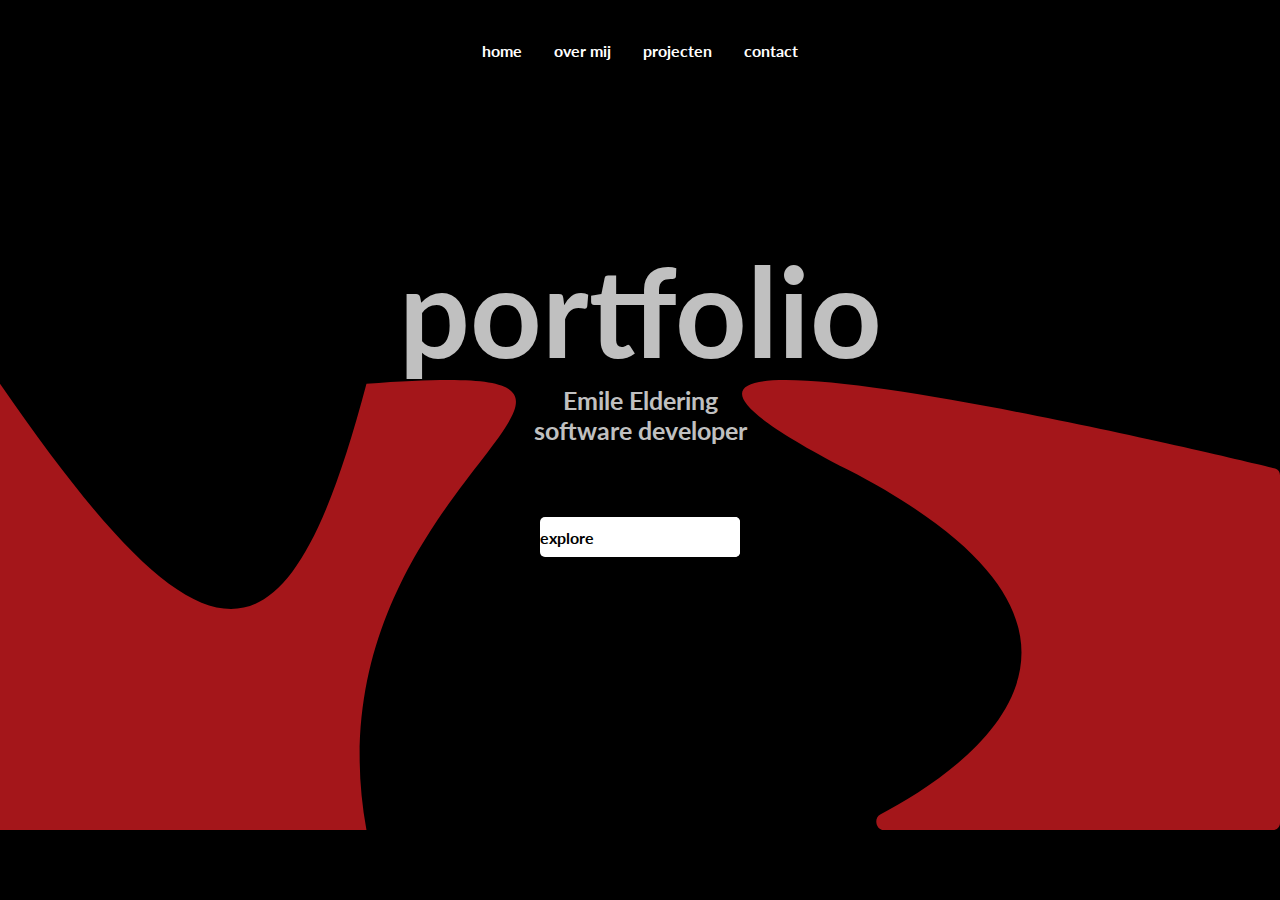
<file: index.html>
<!DOCTYPE html>
<html lang="en">

<head>
    <link rel="preconnect" href="https://fonts.googleapis.com">
    <link rel="preconnect" href="https://fonts.gstatic.com" crossorigin>
    <link
        href="https://fonts.googleapis.com/css2?family=Lato:ital,wght@0,100;0,300;0,400;0,700;0,900;1,100;1,300;1,400;1,700;1,900&display=swap"
        rel="stylesheet">
    <link rel="stylesheet" href="css/style.css">
    <title>portfolio</title>
</head>

<body class="body">
    <header>
        
        <nav>
            <ul>
                <li><a class="active" href="index.html">home</a></li>
                <li><a href="overmij.html">over mij</a></li>
                <li><a href="projecten.html">projecten</a></li>
                <li><a class="active" href="contact.html">contact</a></li>
            </ul>
        </nav>

    </header>
    <main>
<section class="intro">
 <h1>portfolio</h1>
 <h3>Emile Eldering</h3>
 <h4>software developer</h4>
 <div class="explore-knop"> 
 <div class="explore-button"><p>explore</p>
<a href="explore.html" class="explore-button"></a>
</div>
 <img src="img/shape-left.svg" class="shape-common" alt="">
 <img src="img/shape-rigth.svg" class="shape-rigth" alt="">
</div> 
</section>

    </main>
    <footer>

    </footer>
</body>

</html>
</file>
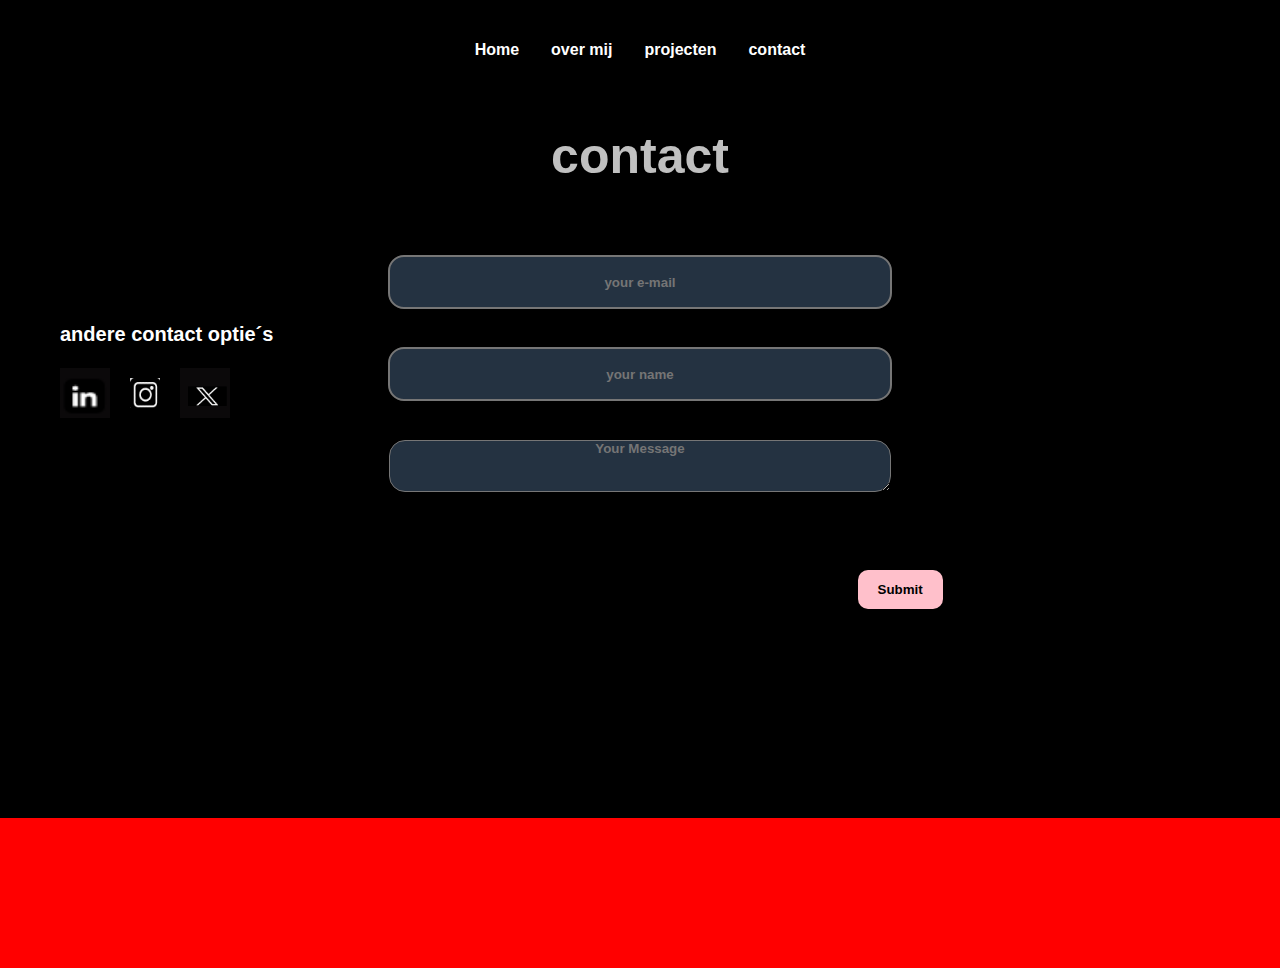
<file: contact.html>
<!DOCTYPE html>
<html lang="en">

<head>
    <link rel="stylesheet" href="css/style.css">
    <title>portfolio</title>
</head>

<body class="body">
    <header>
        
        <nav>
            <ul>
                
                <li><a class="active" href="index.html">Home</a></li>
                <li><a href="overmij.html">over mij</a></li>
                <li><a href="projecten.html">projecten</a></li>
                <li><a class="active" href="">contact</a></li>
            </ul>
        </nav>
      
    </header>
    <main>
        <section class="contact">
            <div class="border">
            <h1>contact</h1>
         
                <input type="text" name="email" id="email" placeholder="your e-mail">
                <input type="text" name="name" id="name" placeholder="your name">
                <textarea name="message" id="message" placeholder="Your Message" ></textarea>>
            

           
                <input type="submit" id="submit">
            </div>
                
          




<h2>andere contact optie´s</h2>

    <div class="image-socials">
        <!-- Klikbare afbeeldingen die naar een andere website leiden -->
        <a href="https://www.linkedin.com/feed/?trk=onboarding-landing" target="_blank" rel="noopener noreferrer">
            <img src="img/linkin.png" class="klikbare-afbeelding" alt="Klik om naar LinkedIn te gaan" width="50" height="50">
        </a>
    
        <a href="https://www.instagram.com/emile.eldering/" target="_blank" rel="noopener noreferrer">
            <img src="img/insta.png" class="klikbare-foto-insta" alt="Klik om naar Instagram te gaan" width="30" height="30">
        </a>
    
        <a href="https://x.com/home?lang=nl" target="_blank" rel="noopener noreferrer">
            <img src="img/twitter.png" class="klikbare-afbeelding" alt="Klik om naar X te gaan" width="50" height="50">
        </a>
    </div>
    
        

        
<section>
 
</section>

    <footer>
<div class="footer"></div>
    </footer>


</html>
</file>
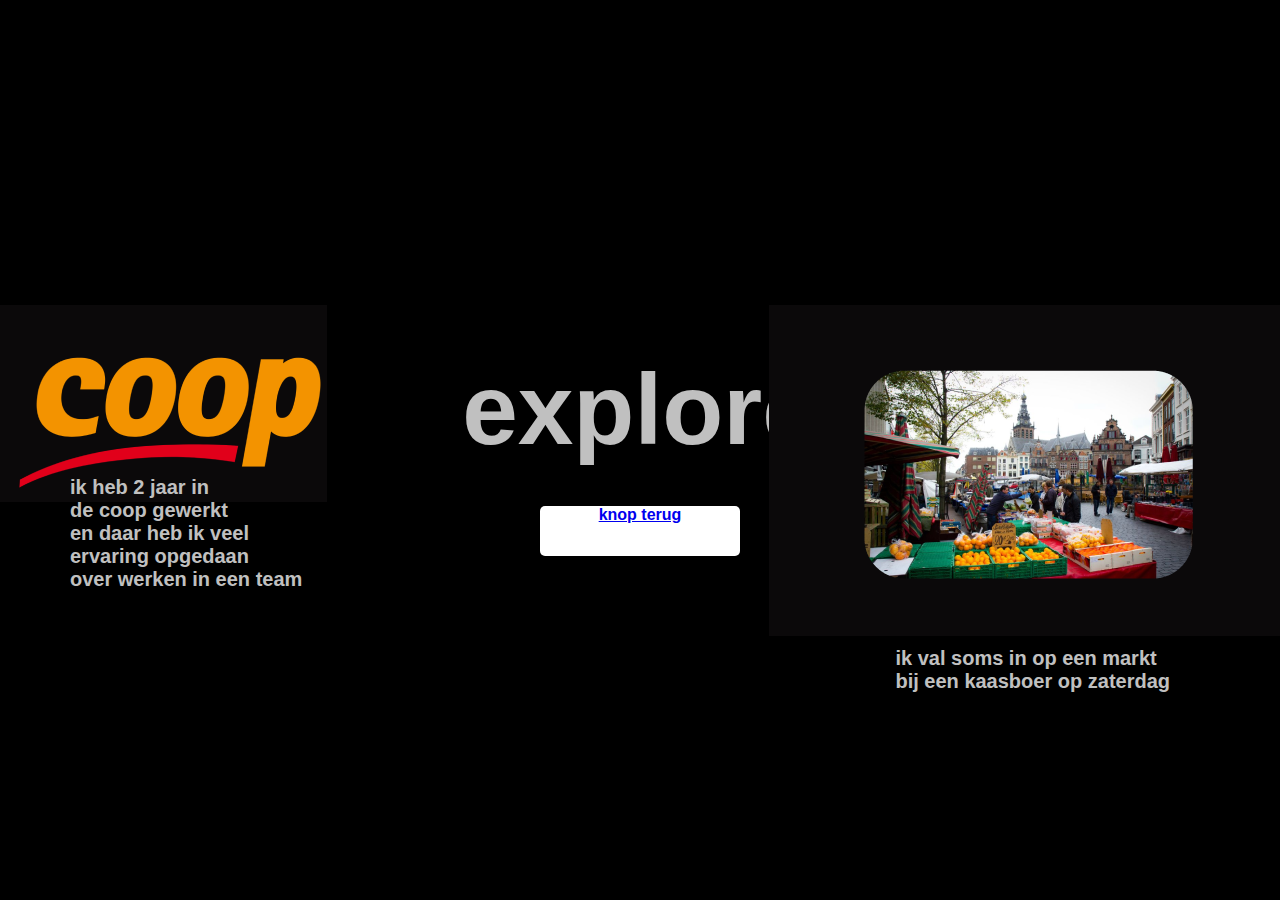
<file: explore.html>
<!DOCTYPE html>
<html lang="en">

<head>
    <link rel="stylesheet" href="css/style.css">
    <title>portfolio</title>
</head>

<body class="body">
    <header>
        
        <nav>
            <ul>
            
            </ul>
        </nav>
     
    </header>
    <main>
<section class="explore-page">
    <h1>explore</h1>
    <img src="img/markt.png" class="markt-img" alt="">
    <h3>ik val soms in op een markt <br> bij een kaasboer op zaterdag</h3>
<img src="img/coop.png" alt="">
<h2>ik heb 2 jaar in <br> de coop gewerkt <br>
en daar heb ik veel <br> ervaring opgedaan <br>
over werken in een team </h2>
    <div class="container-knop-terug">
      <a href="index.html" class="knop-terug">knop terug</a>
    </div>

</section>
</main>
    <footer>

    </footer>


</html>
</file>
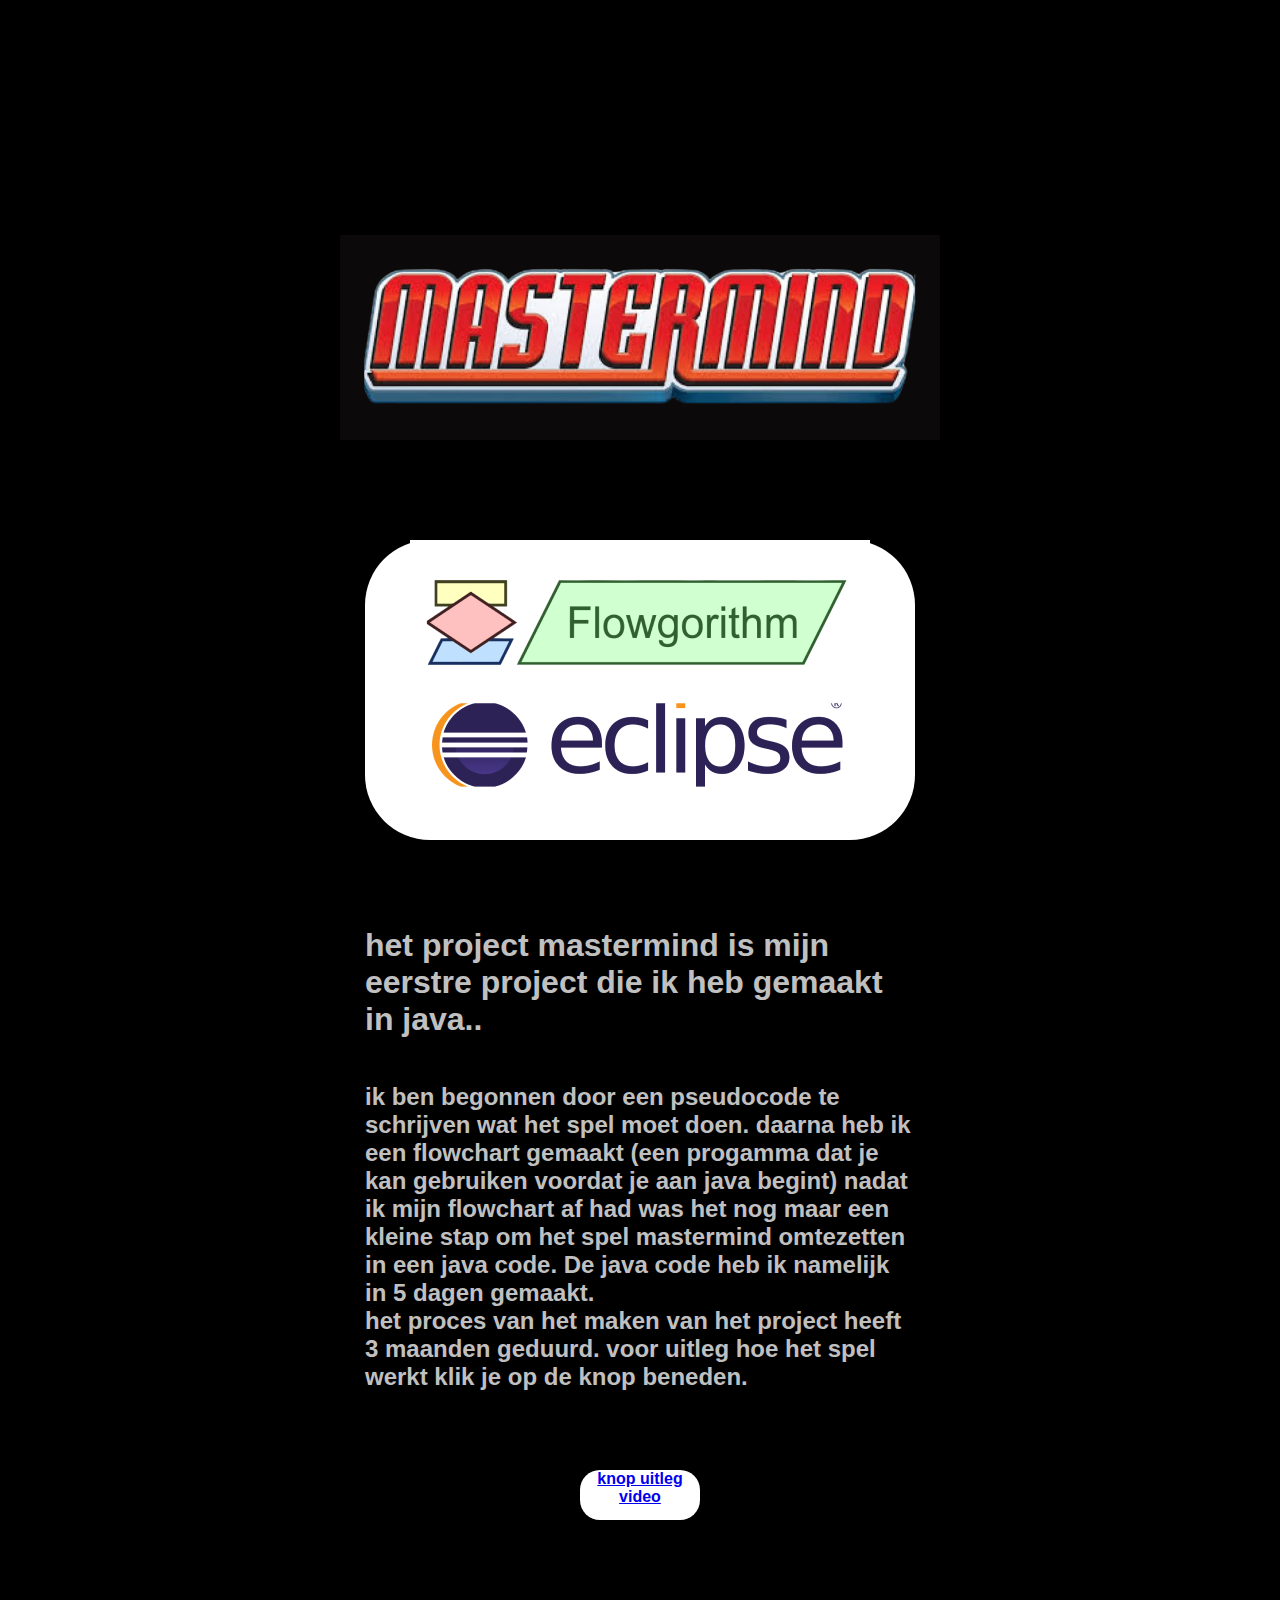
<file: mastermind.html>
<!DOCTYPE html>
<html lang="en">

<head>
    <link rel="stylesheet" href="css/style.css">
    <title>portfolio</title>
</head>

<body class="body">
    <header>
        
        <nav>
            <ul>

            </ul>
        </nav>
       
    </header>
    <main>
        <section class="mastermind">
            <div class="mastermind-img">
                <a href="projecten.html">
            <img src="img/mastermind.png" class="" alt="">
        </a>
        </div>
        
        <div class="uitleg-blok-div">
        <div class="uitleg-blok-mastermind">
        
            <div class="img-eclipse-flowchart">
            <img src="img/Schermafbeelding 2025-01-22 131058.png">
            </div>
        
        
        <h1>het project mastermind is mijn eerstre project die ik heb gemaakt in java..</h1>
        <h2>
            ik ben begonnen door een pseudocode te schrijven wat het spel moet doen.
            daarna heb ik een flowchart gemaakt (een progamma dat je kan gebruiken voordat je aan java begint)
            nadat ik mijn flowchart af had was het nog maar een kleine stap om het spel mastermind omtezetten in een java code.
            De java code heb ik namelijk in 5 dagen gemaakt. <br>
            het proces van het maken van het project heeft 3 maanden geduurd.
            voor uitleg hoe het spel werkt klik je op de knop beneden.
        </h2>
        </div>
        </div>
        <a href="videomastermind.html">
            <div class="video-knop-container">
<div class="video-knop">knop uitleg video </div>
</div>
</a>
        </section>

    </main>
    <footer>
        <div class="footer"></div>
    </footer>
</body>

</html>
</file>
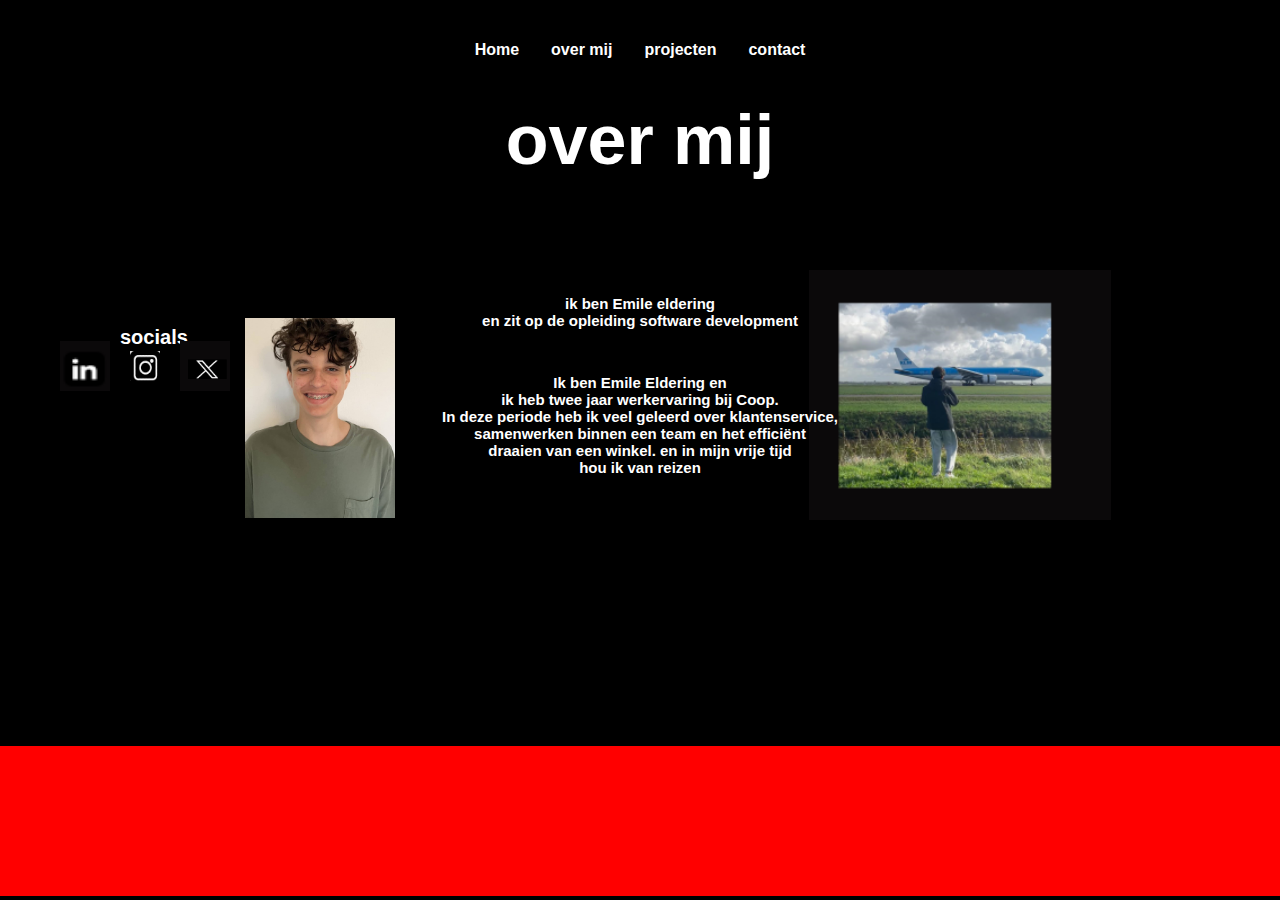
<file: overmij.html>
<!DOCTYPE html>
<html lang="en">

<head>
    <link rel="stylesheet" href="css/style.css">
    <title>portfolio</title>
</head>

<body class="body">
    <header>
        
        <nav>
            <ul>
                
                <li><a class="active" href="index.html">Home</a></li>
                <li><a href="overmij.html">over mij</a></li>
                <li><a href="projecten.html">projecten</a></li>
                <li><a class="active" href="contact.html">contact</a></li>
            </ul>
        </nav>
        
    </header>
    <main>
<section class="over-mij"> 
    <h1>over mij</h1>
<div class="img-container">
    <img src="img/img portfolio.png" class="foto-ik" alt="" width="400px" height="200px">
<img src="img/plaatje ik .png" class="foto-portfolio" alt="" width="400px" height="250px">
</div>
<h2>ik ben Emile eldering <br> en zit op de opleiding software development</h2>
<h3>Ik ben Emile Eldering en <br> ik heb twee jaar werkervaring bij Coop. <br> In deze periode heb ik veel geleerd over klantenservice, <br> samenwerken binnen een team en het efficiënt <br> draaien van een winkel.
en in mijn vrije tijd <br> hou ik van reizen</h3>

<h4>socials</h4>
<div class="container">
    <div class="image-link">
        <!-- Klikbare afbeelding die naar een andere website leidt -->
        <a href="https://www.linkedin.com/feed/?trk=onboarding-landing" target="_blank" rel="noopener noreferrer">
            <img src="img/linkin.png" class="klikbare-afbeelding" alt="Klik om naar een andere website te gaan" width="50px" height="50px">
        </a>
        
        <a href="https://www.instagram.com/emile.eldering/" target="_blank" rel="noopener noreferrer">
            <img src="img/insta.png" class="klikbare-foto-insta" alt="Klik om naar instagram" width="30px" height="30px">
         </a>

    <a href="https://x.com/home?lang=nl" target="_blank" rel="noopener noreferrer">
       <img src="img/twitter.png" class="klikbare-afbeelding" alt="Klik om naar x" width="50px" height="50px">
    </a>
   </div>



    </main>
    <footer>
        <div class="footer">
        </div>
    </footer>
</body>

</html>
</file>
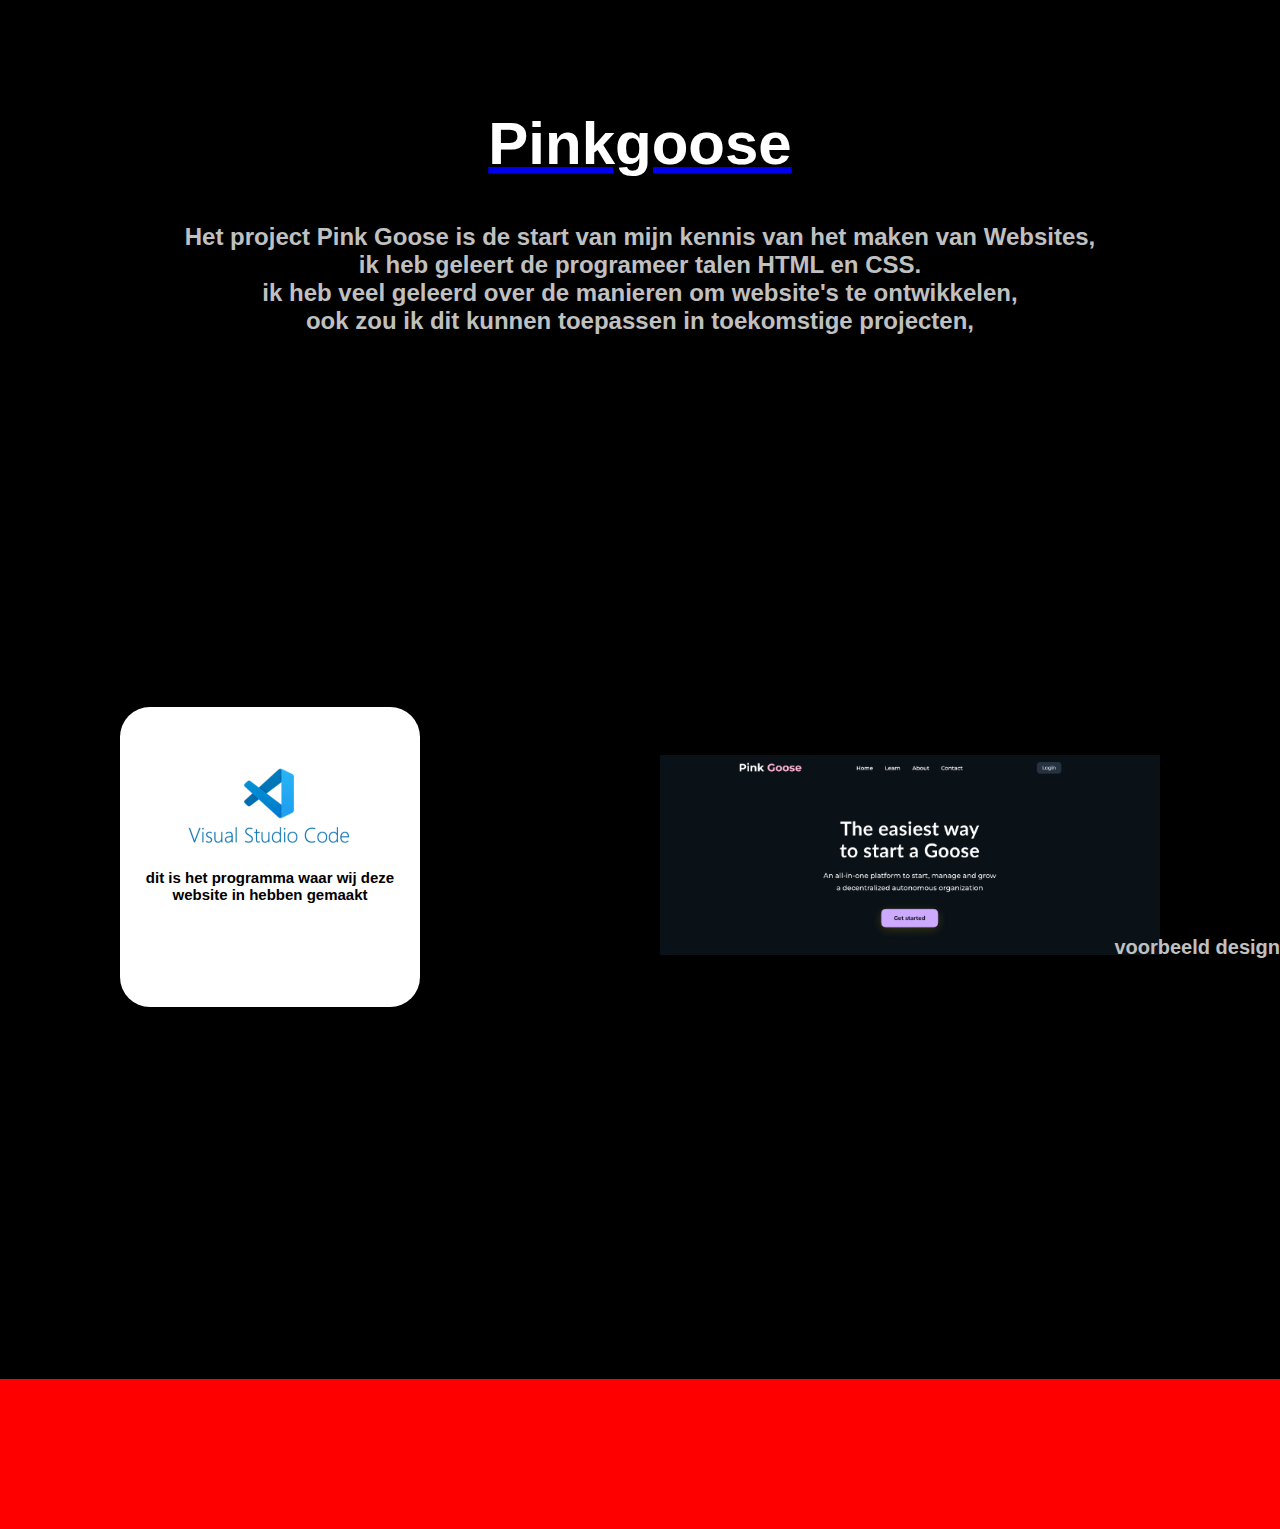
<file: pinkgoose.html>
<!DOCTYPE html>
<html lang="en">

<head>
    <link rel="stylesheet" href="css/style.css">
    <title>portfolio</title>
</head>

<body class="body">
    <header>
        
        <nav>
            <ul>
     
            </ul>
        </nav>
    
    </header>
    <main>
        <section class="pinkgoose">
            <a href="projecten.html">
            <h1>Pinkgoose</h1>
            </a>
            <h2>Het project Pink Goose is de start van mijn kennis van het maken van Websites, <br>
                ik heb geleert de programeer talen HTML en CSS. <br>
            
                ik heb veel geleerd over de manieren om website's te ontwikkelen, <br> ook zou ik dit kunnen toepassen in toekomstige projecten, </h2>
            <div class="container-bijde-blokken">
            <div class="blok-visualstudio">
                <div class="containe-img-vusialstudio">
                <img src="img/vusialstudio.png" alt="">
                </div>
                <h5>dit is het programma waar wij deze 
                    <br> website in hebben gemaakt</h5>
            </div>
            <div class="pinkgoose-img"> <img src="img/pinkgoose design.png" class="plaatje-desing-pinkgoose" alt="" width="500px" height= "500px"></div>
            <h6>voorbeeld design</h6>
            </div>
            
            


            
            
            </section>

    </main>
    <footer>
        <div class="footer"></div>
    </footer>
</body>

</html>
</file>
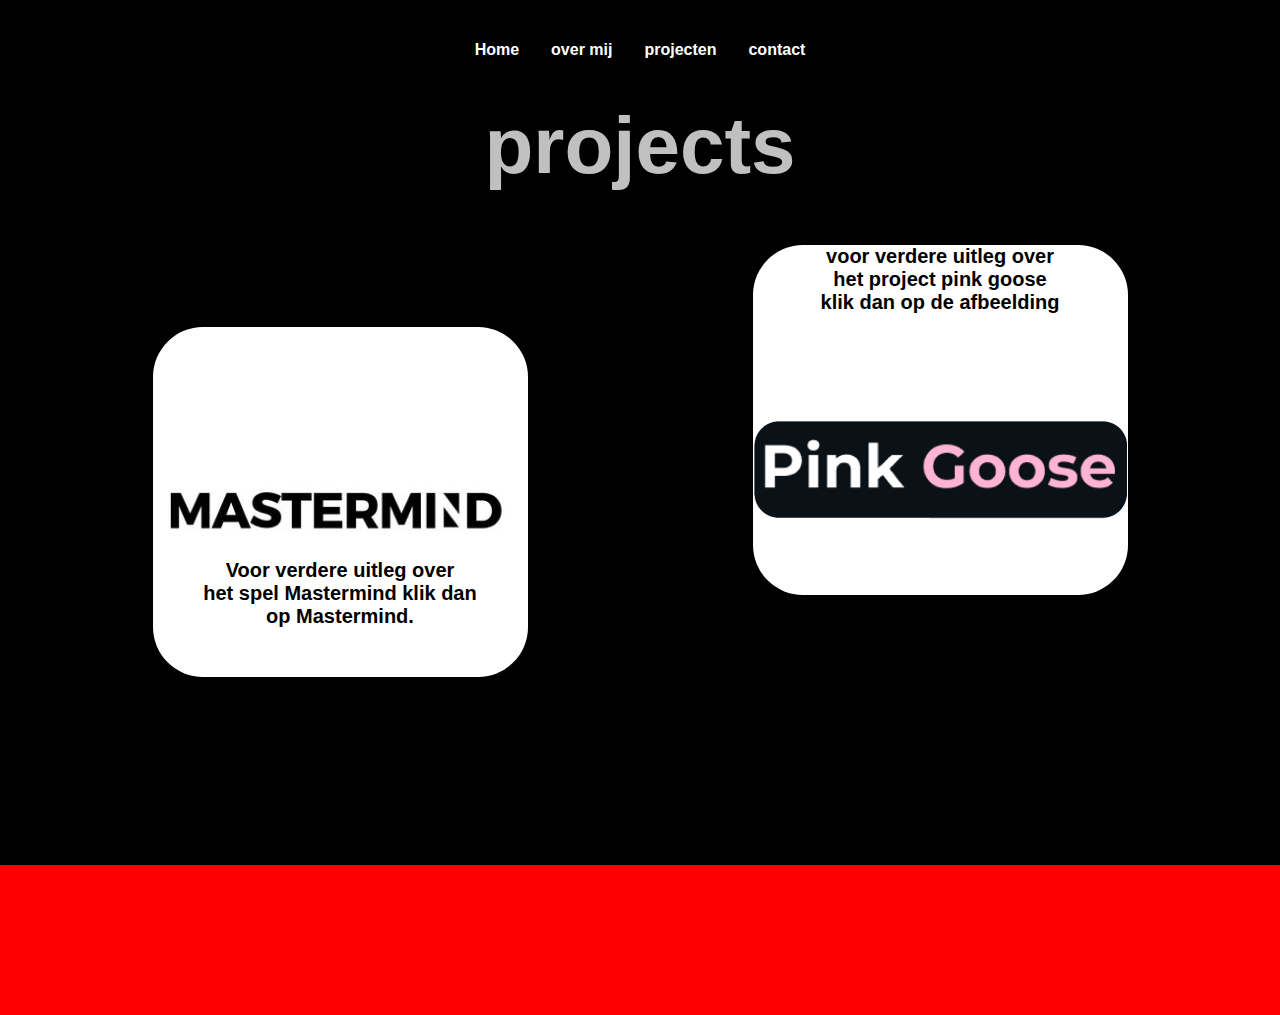
<file: projecten.html>
<!DOCTYPE html>
<html lang="en">

<head>
    <link rel="stylesheet" href="css/style.css">
    <title>portfolio</title>
</head>

<body class="body">
    <header>
        
        <nav>
            <ul>
                
                <li><a class="active" href="index.html">Home</a></li>
                <li><a href="overmij.html">over mij</a></li>
                <li><a href="projecten.html">projecten</a></li>
                <li><a class="active" href="contact.html">contact</a></li>
            </ul>
        </nav>
      
    </header>
    <main>
        
<section class="projecten-info">
<h1>projects</h1>
<div class="container-blok"> 
    <div class="blok-mastermind">
        <a href="mastermind.html">
            <img src="img/Schermafbeelding 2025-01-20 153736.png" class="mastermind" alt="Mastermind">
        </a>
        <h2>Voor verdere uitleg over <br> het spel Mastermind klik dan <br> op Mastermind.</h2>
    </div>
</div>

<div class="container-pinkgoose">
<div class="pinkgoose-blok">
    <h1>voor verdere uitleg over <br> het project pink goose <br> klik dan op de afbeelding</h1>
    <a href="pinkgoose.html">
    <img src="img/pinkgoose logo.png" class="pinkgoose-plaatje" alt="">
</a>
</div>

</div>

</section>

    </main>
    <footer>
        <div class="footer"></div>
    </footer>
</body>

</html>
</file>
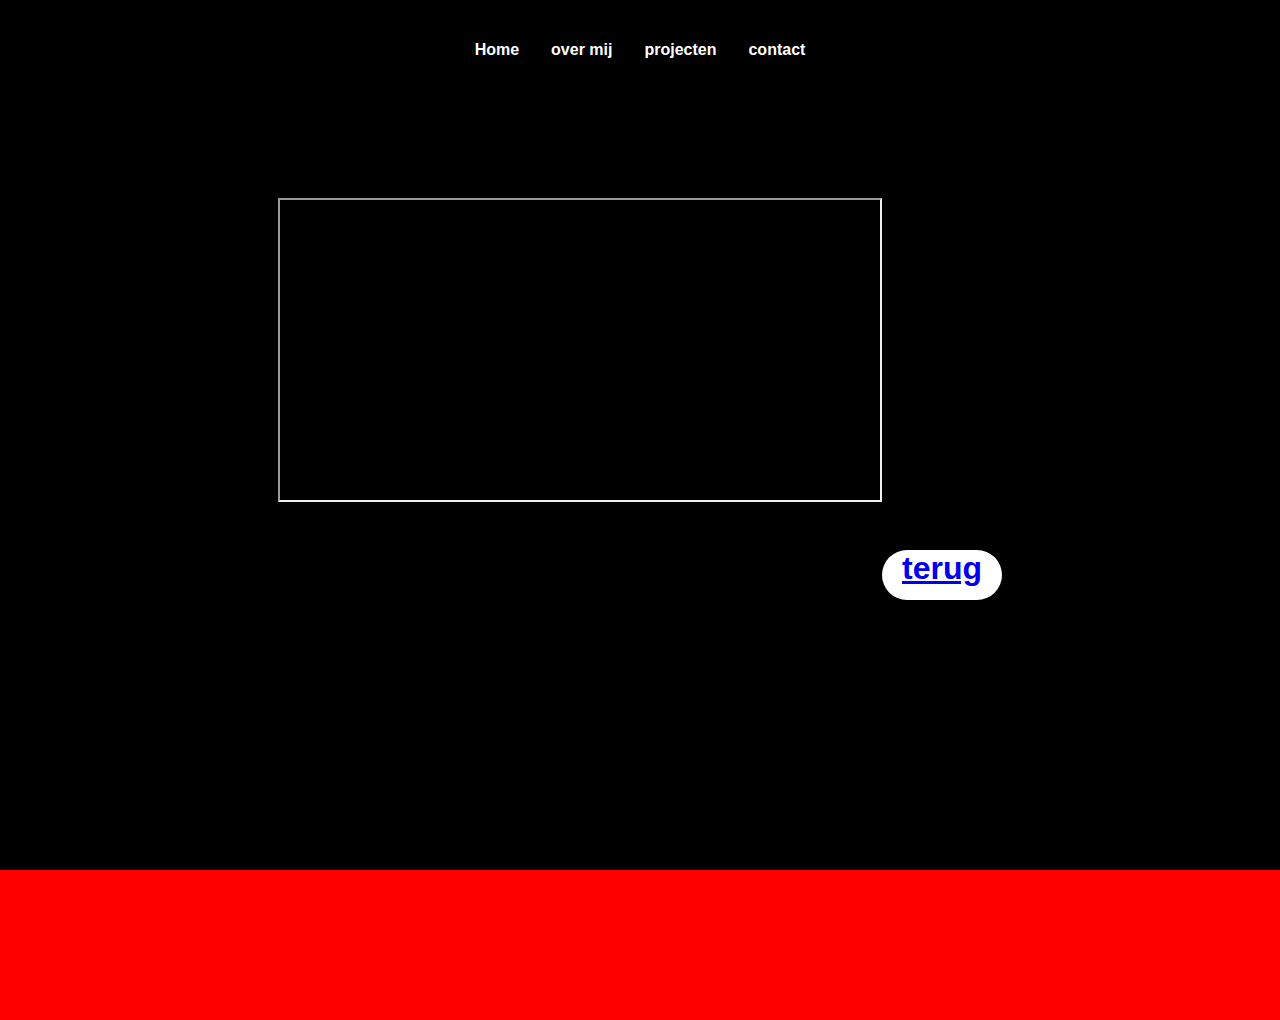
<file: videomastermind.html>
<!DOCTYPE html>
<html lang="en">

<head>
    <link rel="stylesheet" href="css/style.css">
    <title>portfolio</title>
</head>

<body class="body">
    <header>
        
        <nav>
            <ul>
                <li><a class="active" href="index.html">Home</a></li>
                <li><a href="overmij.html">over mij</a></li>
                <li><a href="projecten.html">projecten</a></li>
                <li><a class="active" href="contact.html">contact</a></li>
            </ul>
        </nav>

    </header>
    <main>
<section class="video">

    <div class="container-video">
   <iframe src="https://www.youtube.com/embed/dMHxyulGrEk?si=FSb-gAMT34nFjGv4" title="YouTube video player"  width="600px" height="300px">
    </iframe>
<a href="mastermind.html">
    <div class="container-knop-terug-mastermind">
    <div class="knop-terug-mastermind"><h1>terug</h1></div>
</div>
</div>
    </a>

</section>

    </main>
    <footer>
<div class="footer"></div>
    </footer>
</body>

</html>
</file>
<file: css/style.css>
*{
  
  margin: 0px ;
  padding: 0px ;
  font-family: "Lato", sans-serif;
  font-weight: 700;
  font-style: normal;
}

.body{
    background-color: black;
    font-family: 'Open Sans', ubuntu;
}

header {
    display: flex;
    width: 100vw ;
    height: 100px;
    background-color: black;
    justify-content: space-evenly;
    align-items: center;
    }

nav ul {
    background-color: black;
      list-style-type: none;
      margin: 0;
      padding: 0;
      overflow: hidden;
   
    }
   
    nav ul li {
      float: left;
    }
   
    nav ul li a {
      display: block;
      color: white;
      text-align: center;
      padding: 14px 16px;
      text-decoration: none;
    }
   
    nav ul li a:hover {
      background-color: darkgray;
    }

   
  
    .intro h1{
     color: silver;
     display: flex;
     justify-content: center;
     font-size: 125px;
     margin-top: 15vh;
    }
    
    .intro h3{
        color: silver;
        display: flex;
        justify-content: center;
        font-size: 25px;

    }
    .intro h4{
        color: silver;
        display: flex;
        justify-content: center;
        font-size: 25px;
        
    }

    .explore-button{
        width: 200px;
        height: 40px;
        background-color: white;
        border-radius: 5px;
        display: flex;
        align-items: center;
        text-align: center;
    }

    .explore-knop{
        display: flex;
        align-items: center;
        justify-content: center;
        margin-top: 8vh;
   
    }

.shape-common{
    height: 50vh;
    margin-top: 15vh;
    position: absolute;
    left: 0;
}

.shape-rigth{
    height: 50vh;
    margin-top: 15vh;
    position: absolute;
    right: 0;
    
}

.over-mij h1{
  color: white;
  font-size: 70px;
text-align: center;

}

.over-mij h2{
  color: white;
  font-size: 15px;
  text-align: center;
margin-top: -25vh;
}

.img-container{
  display: flex;
  align-items: center;
  justify-content:space-around;
  margin-top: -15vh;
}

.foto-ik{
  object-fit: contain;
  margin-top: 30vh;
}

.foto-portfolio{
  object-fit: contain;
  margin-top: 25vh;
}

.over-mij h3{
  color: white;
  font-size: 15px;
text-align: center;
margin-top: 5vh;
}

.over-mij h4{
  color: white;
  font-size: 20px;
  position: absolute;
  left:120px;
  margin-top: -150px;
  }

.image-link{
  margin-top: -15vh;
  position: absolute;
  left:60px;
  display: flex;
  gap: 20px;

}

.klikbare-foto-insta{
  margin-top: 10px;
}

.projecten-info h1{
  font-size: 80px;
  color: silver;
  display: flex;
  text-align: center;
  justify-content:center;
}

.blok-mastermind{
  width: 375px;
  height: 350px;
  background-color: white;
  border-radius: 50px;
}

.container-blok{
  display: flex;
  align-items: center;
  justify-content: center;
margin-top: 15vh;
margin-right: 600px;
}


.mastermind img{
  display: flex;
  align-items: center;
  justify-content: center;
  }
  
  .mastermind-img{
    display: flex;
    align-items: center;
    justify-content: center;
  }
  
  .container-blok h2{
    color: black;
    font-size: 20px;
    text-align: center;
  }
  

.pinkgoose-blok{
  width: 375px;
  height: 350px;
  background-color: white;
  border-radius: 50px;
}

.container-pinkgoose{
  display: flex;
  align-items: center;
  justify-content: center;
margin-left: 600px;
margin-top: -48vh;
}

.pinkgoose-blok h1{
  color: black;
  text-align: center;
  font-size: 20px;
}

.pinkgoose-plaatje{
  margin-top: 100px;
}


.mastermind{
  margin-top: 15vh;
}



.uitleg-blok-mastermind{
  width: 550px;
  height: 300px;
  background-color: white;
  margin-top: 100px;
border-radius: 65px;
}

.img-eclipse-flowchart{
  display: flex;
  justify-content: center;
}

.uitleg-blok-div{
display: flex;
align-items: center;
justify-content: center;
}

.mastermind h1{
  margin-top: 10vh;
  color: silver;
}

.mastermind h2{
  margin-top: 5vh;
  color: silver;
}

.video-knop-container{
  display: flex;
  align-items: center;
  justify-content: center;
}

.video-knop{
  width: 120px;
  height: 50px;
  background-color: white;
  margin-top: 70vh;
  border-radius: 20px;
  text-align: center;
  text-decoration: none;
}

.container-knop-terug-mastermind{
  display: flex;
  align-items: center;
  justify-content: center;
}

.knop-terug-mastermind{
  width: 120px;
  height: 50px;
  background-color: white;
border-radius: 30px;
margin-top: 50vh;
text-align: center;
}

.pinkgoose h1{
  font-size: 60px;
  color: silver;
  text-align: center;
  margin-top: 1vh;
}

.pinkgoose h1{
 
  color: white;
}

.pinkgoose h2{
  color: silver;
  text-align: center;
  margin-top: 5vh;
}

.pinkgoose h6{
  color: silver;
  text-align: center;
position: absolute;
right: 0;
  font-size: 20px;
  margin-top: 50vh;
}

.blok-visualstudio{
  width: 300px;
  height: 300px;
  background-color: white;
  margin-top: 30vh;
  border-radius: 30px;
}

.containe-img-vusialstudio{
  display: flex;
  align-items: center;
  justify-content: center;
  margin-top: 40px;
}

.blok-visualstudio h5{
  font-size: 15px;
  text-align: center;
  color: black;
  }

.pinkgoose-img{
  margin-top: 30vh;
  border-radius: 30px;
  object-fit: contain;
}

.plaatje-desing-pinkgoose{
  object-fit: contain;
}

.container-bijde-blokken{
  display:flex ;
  align-items: center;
  justify-content: space-around;
}

.contact h1{
  font-size: 50px;
  color:silver;
  text-align: center;
margin-top: 3vh;
}

#email{
  height: 50px;
  width: 500px;
  border-radius: 16px;
  margin-left: auto;
  margin-right: auto;
  border-style: solid;
  display: flex;
  margin-top: 70px;
background-color: #243241;
text-align: center;
}
#name{

  height: 50px;
  width: 500px;
  border-radius: 16px;
  border-style: solid;
  display: flex;
  color: white;
  margin: 3% auto;
  text-align: center;
  background-color: #243241;
}

#message{

  height: 50px;
  width: 500px;
  border-radius: 16px;
  border-style: solid;
  display: flex;
  margin: 3% auto;
color: white;
  background-color:#243241 ;
  text-align: center;
  
}



#submit{
  background-color: pink;
  color: black;
  padding: 12px 20px;
  border: none;
  border-radius: 10px;
  cursor: pointer;
position: absolute;
left: 67%;
margin-top: 40px;

}

.image-socials{
  margin-top: -20vh;
  position: absolute;
  left:60px;
  display: flex;
  gap: 20px;
}

.contact h2{
  color: white;
  font-size: 20px;
  position: absolute;
  left:60px;
  margin-top: -25vh;
}

.explore-page h1{
font-size: 100px;
color: silver;
text-align: center;
margin-top: 28vh;
}

.explore-page img{
  margin-top: -18vh;
}

.explore-page h2{
  color: silver;
  font-size: 20px;
  position: absolute;
  left: 70px;
  margin-top: -30px;
}

.explore-page h3{
  color: silver;
  font-size: 20px;
  position: absolute;
  right: 110px;
  margin-top: 20vh;
}

.markt-img{
  position: absolute;
  right: 0;

}

.container-video{
  display: flex;
  align-items: center;
  justify-content: center;
}



.knop-terug{
  width: 200px;
        height: 50px;
        background-color: white;
        border-radius: 5px;
      text-align: center;
}
  
.container-knop-terug{
  display: flex;
  align-items: center;
  justify-content: center;
}

.knop-terug h1{
  text-align: center;
}

.footer{
  background-color: red;
  margin-top: 30vh;
  height: 150px;
  display: flex;
  align-items: center;
  justify-content: center;

  }
</file>
